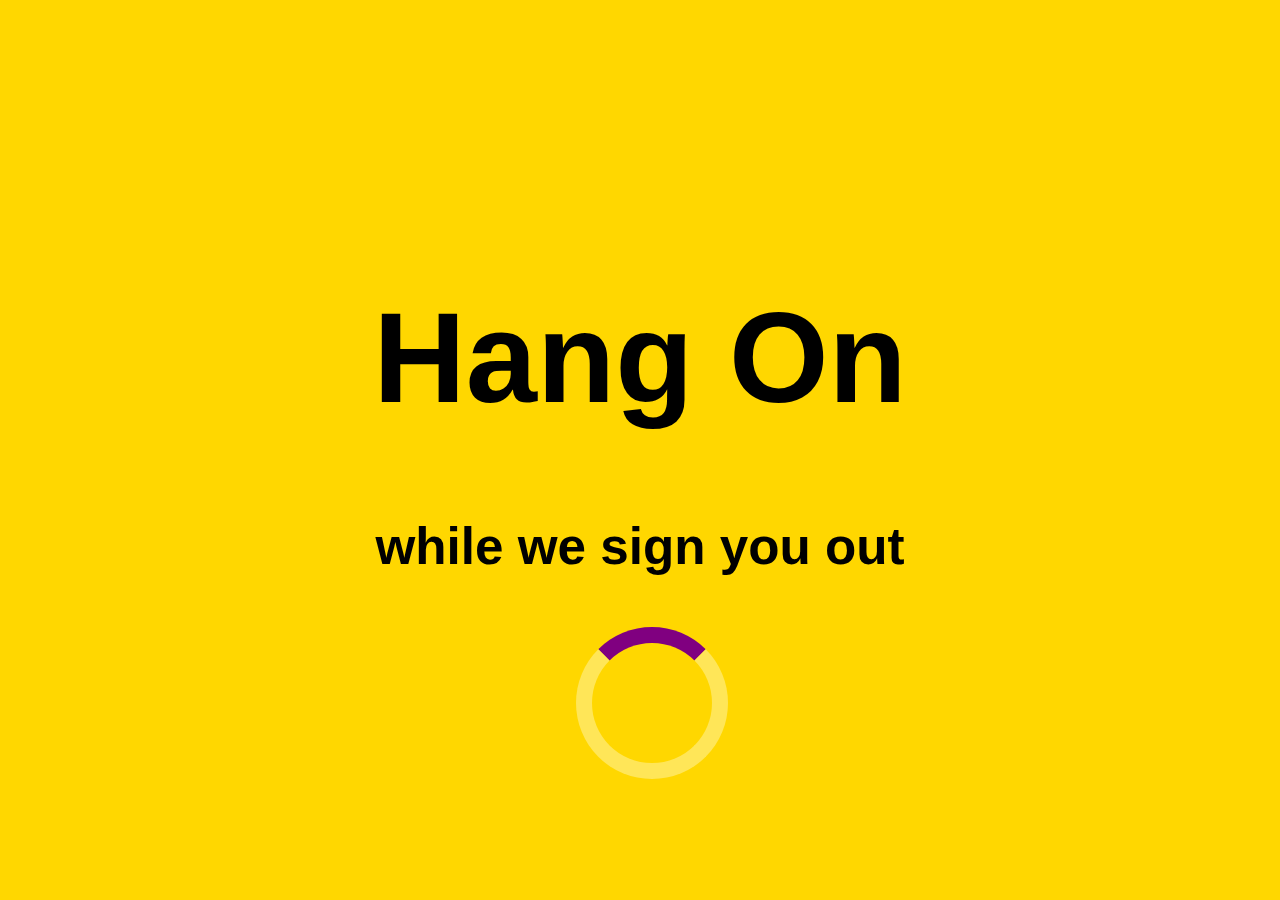
<file: reset.html>
<!DOCTYPE html>
<html lang="en">
<head>
    <meta charset="UTF-8">
    <meta http-equiv="X-UA-Compatible" content="IE=edge">
    <meta name="viewport" content="width=device-width, initial-scale=1.0">
    <title>logging out</title>
</head>
<style>
    body{
        font-family: Arial, Helvetica, sans-serif;
        background-color:gold;
        display: flex;
        justify-content: center;
        align-items: center;
    }
    .page{
        width: 90vw;
        height: 90vh;
        text-align: center;
        display: grid;
    
        justify-items: center;
        align-items: center;
        
    }
    .page h1{
        padding: 0px;
        font-size: 10vw;
    }
    .page h3{
        font-size: 4vw;
    }
    .loader {
    position: absolute;
    left: 45vw;
  border: 16px solid rgb(255, 230, 88);
  border-radius: 50%;
  border-top: 16px solid purple;
  width: 120px;
  height: 120px;
  -webkit-animation: spin 2s linear infinite; /* Safari */
  animation: spin 2s linear infinite;
}

/* Safari */
@-webkit-keyframes spin {
  0% { -webkit-transform: rotate(0deg); }
  100% { -webkit-transform: rotate(360deg); }
}

@keyframes spin {
  0% { transform: rotate(0deg); }
  100% { transform: rotate(360deg); }
}
</style>
<body>
    <div class="page">
        <div>
            <h1>Hang On</h1>
            <h3>while we sign you out</h3>
            <div class="loader" ></div>
        </div>
        
    </div>
    <script src="js/reset.js"></script>
    <script src="js/member.js"></script>
</body>
</html>
</file>
